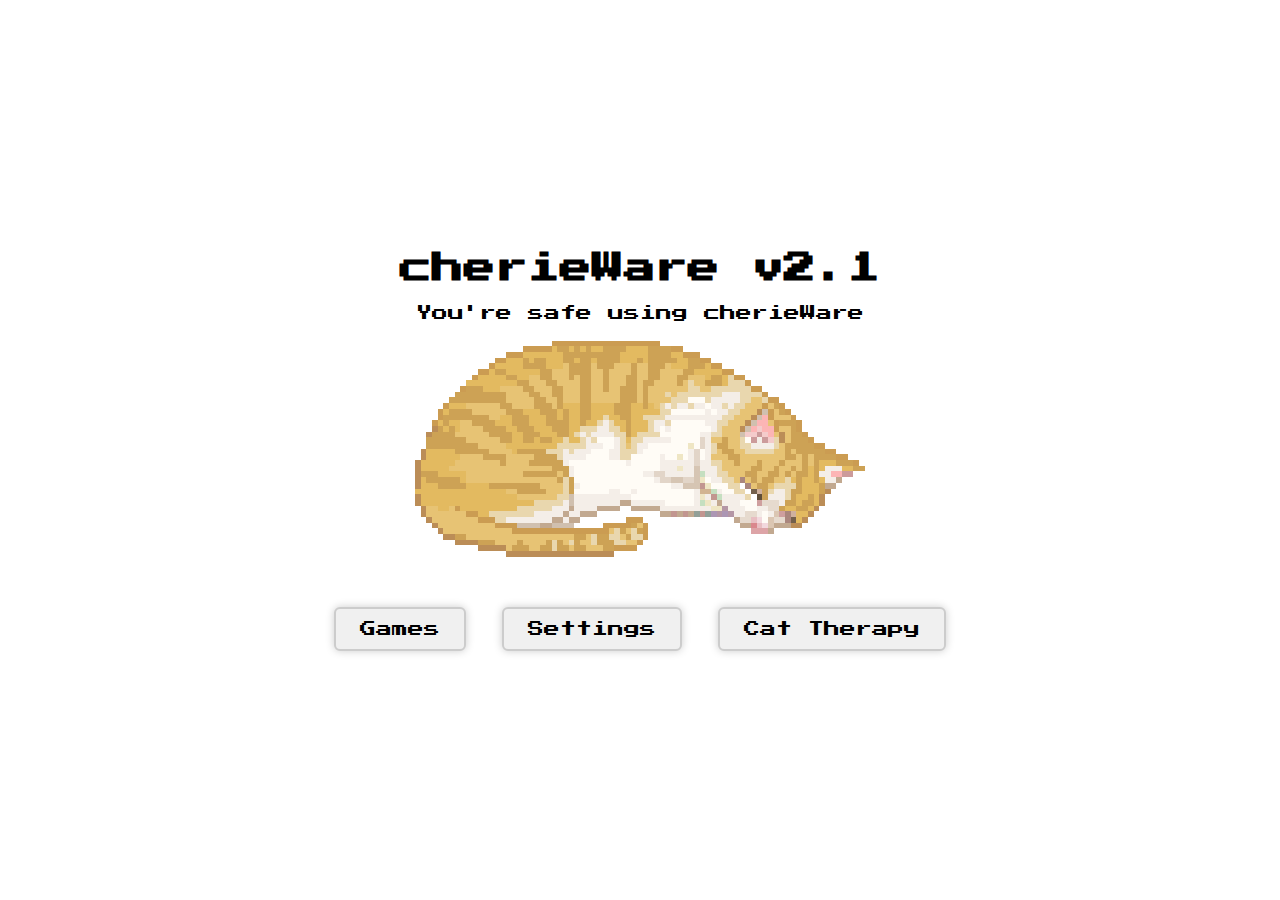
<file: index.html>
<!DOCTYPE html>
<html lang="en">
<head>
  <meta charset="UTF-8">
  <title>cherieWare v2</title>
  <link rel="stylesheet" href="css/index.css">
   <link href="https://fonts.googleapis.com/css?family=Press+Start+2P&display=swap" rel="stylesheet">
  <style>
    body {
      font-family: 'Press Start 2P', monospace, Arial, sans-serif;
    }
  </style>
  
</head>
<body>
  <div class="container">
    <h1 class="main-title">cherieWare v2.1</h1>
    <div class="subtitle">You're safe using cherieWare</div>
    <img src="images/logo.gif" alt="cherieWare logo" class="logo" />
    <div class="button-row">
      <a href="pages/games.html" class="myButton">Games</a>
      <a href="pages/settings.html" class="myButton">Settings</a>
      <a href="pages/cats.html" class="myButton">Cat Therapy</a>
    </div>
  </div>
  <script>

    const body = document.body;
    const themeClasses = [
      'light-mode','dark-mode','galaxy-theme','red-nebula-theme',
      'blue-nebula-theme','bubblegum-theme','forest-theme','citrus-theme',
      'coffee-theme','pastel-theme','rainbow-theme'
    ];
    const savedTheme = localStorage.getItem('theme');
    if (savedTheme && themeClasses.includes(savedTheme)) {
      body.classList.add(savedTheme);
    } else {
      body.classList.add('light-mode');
    }
  </script>
</body>
</html>
</file>
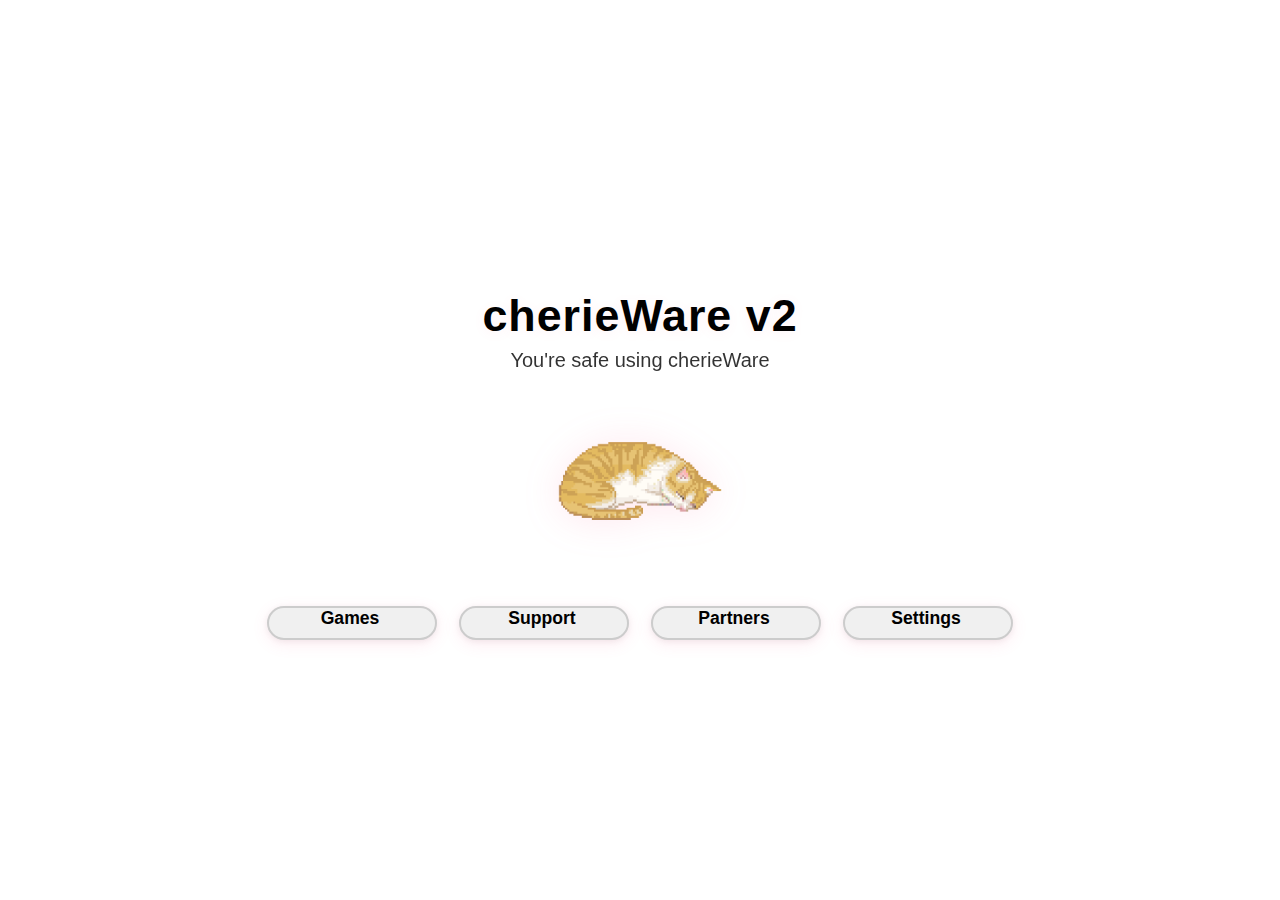
<file: cheriewarev2/index.html>
<!DOCTYPE html>
<html lang="en">
<head>
  <meta charset="UTF-8">
  <title>cherieWare v2</title>
  <link rel="stylesheet" href="css/index.css">
</head>
<body>
  <div class="container">
    <h1 class="main-title">cherieWare v2</h1>
    <div class="subtitle">You're safe using cherieWare</div>
    <img src="images/logo.gif" alt="cherieWare logo" class="logo" />
    <div class="button-row">
      <a href="pages/games.html" class="css-button-arrow--rose">Games</a>
      <a href="" class="css-button-arrow--rose">Support</a>
      <a href="pages/partners.html" class="css-button-arrow--rose">Partners</a>
      <a href="pages/settings.html" class="css-button-arrow--rose">Settings</a>
    </div>
  </div>
  <script>
    // Theme code for EVERY PAGE (except settings.html)
    const body = document.body;
    const themeClasses = [
      'light-mode','dark-mode','galaxy-theme','red-nebula-theme',
      'blue-nebula-theme','bubblegum-theme','forest-theme','citrustheme'
    ];
    const savedTheme = localStorage.getItem('theme');
    if (savedTheme && themeClasses.includes(savedTheme)) {
      body.classList.add(savedTheme);
    } else {
      body.classList.add('light-mode');
    }
  </script>
</body>
</html>
</file>
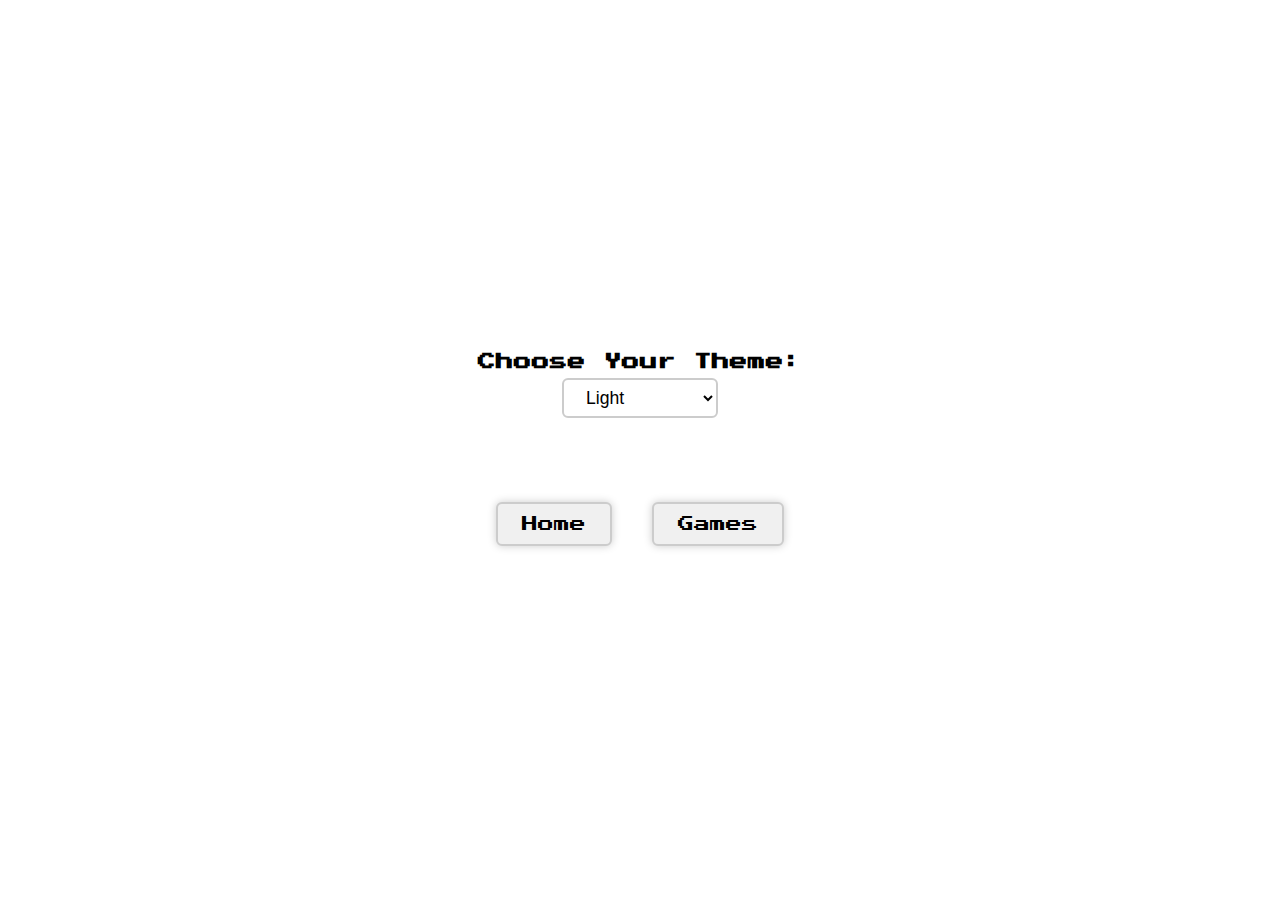
<file: pages/settings.html>
<!DOCTYPE html>
<html lang="en">
  <meta charset="UTF-8">
  <title>Settings</title>
  <link rel="stylesheet" href="../css/settings.css">
   <link href="https://fonts.googleapis.com/css?family=Press+Start+2P&display=swap" rel="stylesheet">
  <style>
    body {
      font-family: 'Press Start 2P', monospace, Arial, sans-serif;
    }
  </style>
<body>
  <div class="theme-selector-container">
    <label for="theme-select">Choose Your Theme:</label>
    <select id="theme-select">
      <option value="light-mode">Light</option>
      <option value="dark-mode">Dark</option>
      <option value="galaxy-theme">Galaxy</option>
      <option value="red-nebula-theme">Red Nebula</option>
      <option value="blue-nebula-theme">Blue Nebula</option>
      <option value="bubblegum-theme">Bubblegum</option>
      <option value="forest-theme">Forest</option>
      <option value="citrus-theme">Citrus</option>
      <option value="pastel-theme">Pastel</option>
      <option value="coffee-theme">Coffee</option>
      <option value="rainbow-theme">Rainbow</option>
    </select>
  </div>
  <div class="button-row">
    <a href="../index.html" class="myButton">Home</a>
    <a href="games.html" class="myButton">Games</a>
  
  </div>
  <script>
    const select = document.getElementById('theme-select');
    const body = document.body;

  
    const themeClasses = [
      'light-mode','dark-mode','galaxy-theme','red-nebula-theme',
      'blue-nebula-theme','bubblegum-theme','forest-theme','citrus-theme', 'pastel-theme', 'coffee-theme', 'rainbow-theme'
    
    ];

  
    const savedTheme = localStorage.getItem('theme');
    if(savedTheme && themeClasses.includes(savedTheme)) {
      body.classList.add(savedTheme);
      select.value = savedTheme;
    } else {
      body.classList.add('light-mode'); 
      select.value = 'light-mode';
    }

    select.addEventListener('change', function() {
      themeClasses.forEach(cls => body.classList.remove(cls));
      body.classList.add(this.value);
      localStorage.setItem('theme', this.value);
    });
  </script>
</body>
</html>
</file>
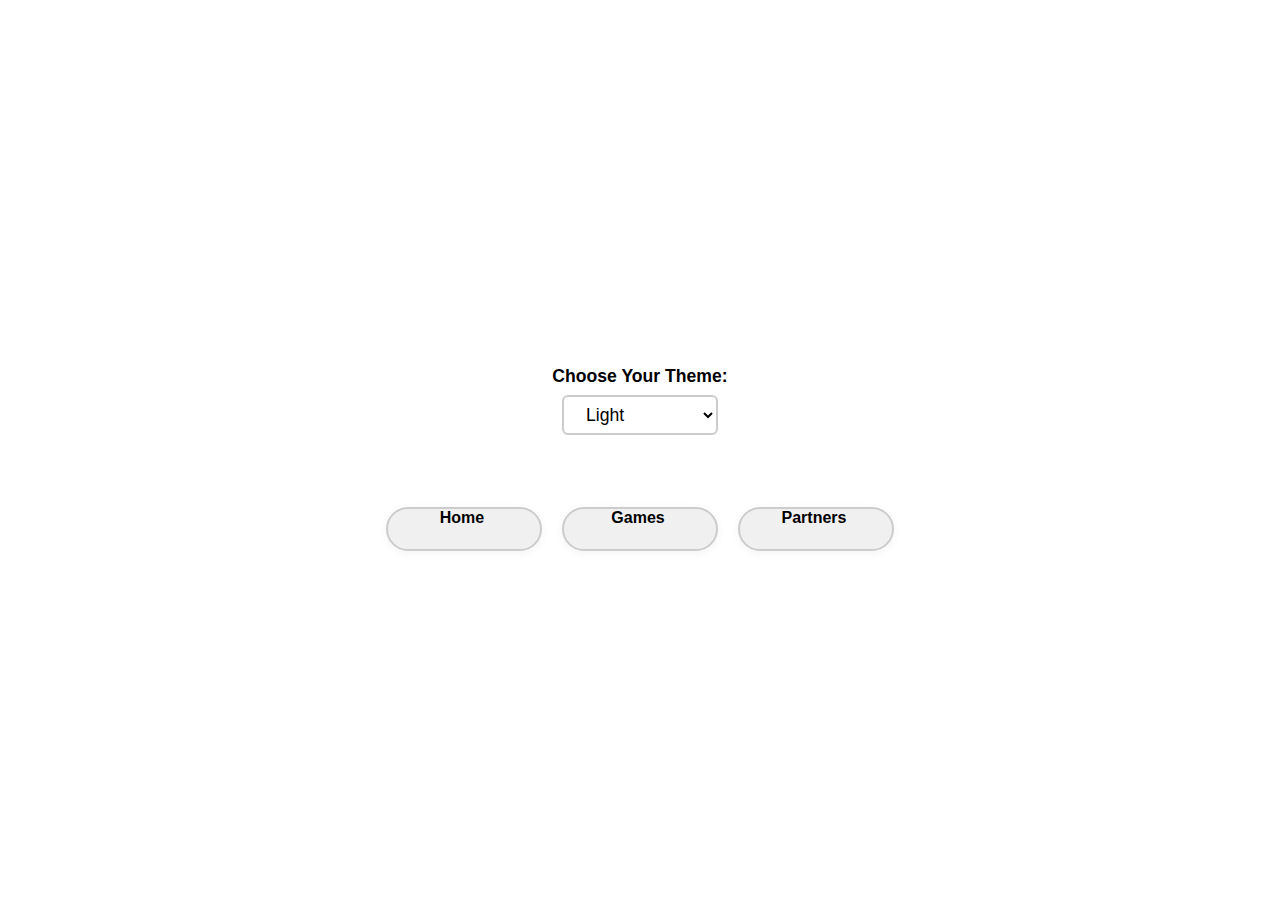
<file: cheriewarev2/pages/settings.html>
<!DOCTYPE html>
<html lang="en">
<head>
  <meta charset="UTF-8" />
  <meta name="viewport" content="width=device-width, initial-scale=1.0"/>
  <title>Settings - Theme Picker</title>
  <link rel="stylesheet" href="../css/settings.css">
</head>
<body>
  <div class="theme-selector-container">
    <label for="theme-select">Choose Your Theme:</label>
    <select id="theme-select">
      <option value="light-mode">Light</option>
      <option value="dark-mode">Dark</option>
      <option value="galaxy-theme">Galaxy</option>
      <option value="red-nebula-theme">Red Nebula</option>
      <option value="blue-nebula-theme">Blue Nebula</option>
      <option value="bubblegum-theme">Bubblegum</option>
      <option value="forest-theme">Forest</option>
      <option value="citrus-theme">Citrus</option>
      <option value="pastel-theme">Pastel</option>
      <option value="coffee-theme">Coffee</option>
      <option value="rainbow-theme">Rainbow</option>
    </select>
  </div>
  <div class="button-row">
    <a href="../index.html" class="css-button-arrow--rose">Home</a>
    <a href="games.html" class="css-button-arrow--rose">Games</a>
    <a href="partners.html" class="css-button-arrow--rose">Partners</a>
  </div>
  <script>
    const select = document.getElementById('theme-select');
    const body = document.body;

    // List of theme classes - now includes "citrus-theme"
    const themeClasses = [
      'light-mode','dark-mode','galaxy-theme','red-nebula-theme',
      'blue-nebula-theme','bubblegum-theme','forest-theme','citrus-theme', 'pastel-theme', 'coffee-theme', 'rainbow-theme'
    
    ];

    // On load: set theme from storage
    const savedTheme = localStorage.getItem('theme');
    if(savedTheme && themeClasses.includes(savedTheme)) {
      body.classList.add(savedTheme);
      select.value = savedTheme;
    } else {
      body.classList.add('light-mode'); // fallback/default
      select.value = 'light-mode';
    }

    select.addEventListener('change', function() {
      themeClasses.forEach(cls => body.classList.remove(cls));
      body.classList.add(this.value);
      localStorage.setItem('theme', this.value);
    });
  </script>
</body>
</html>
</file>
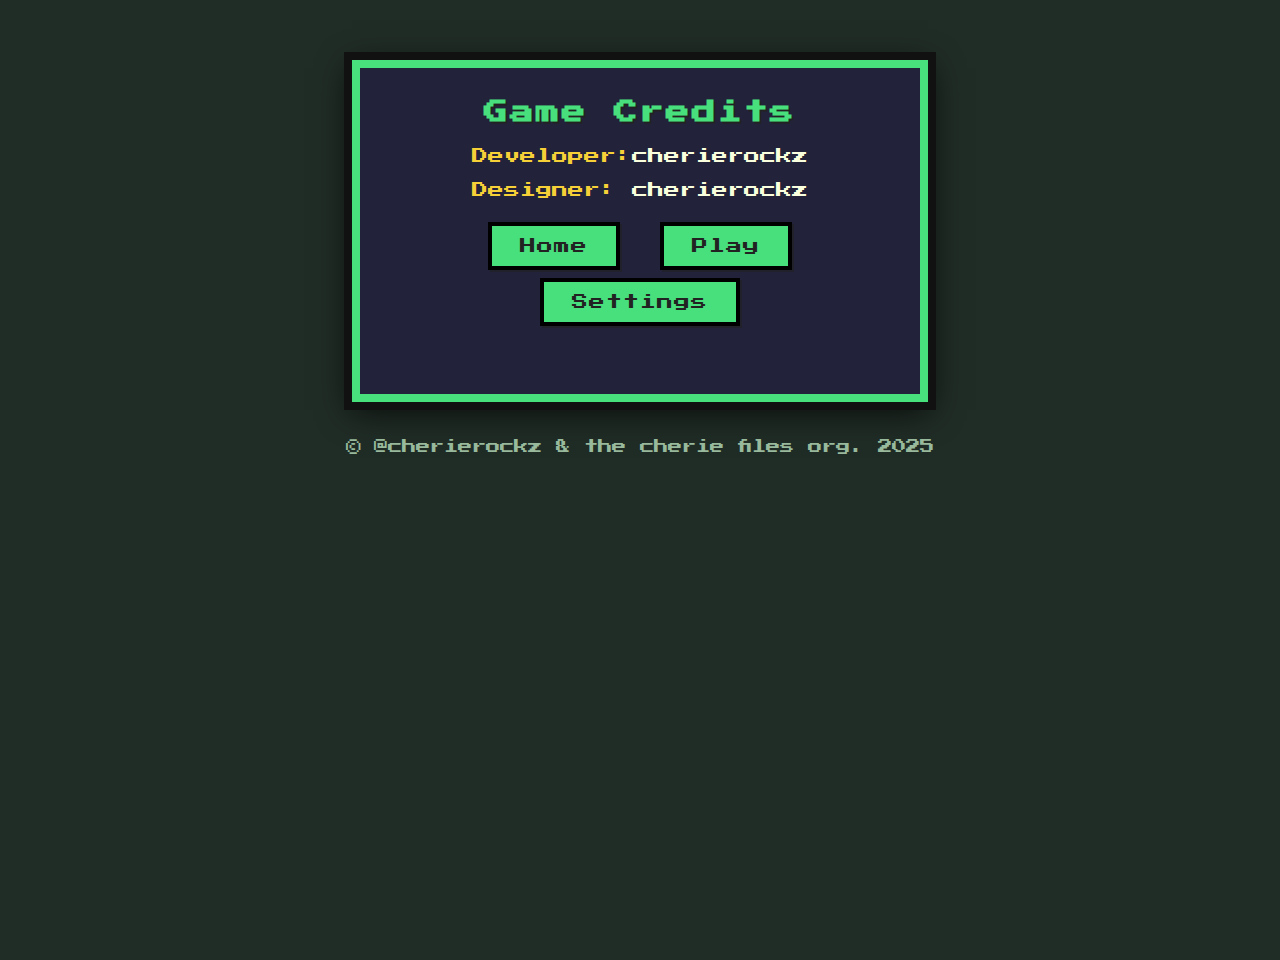
<file: filesgx/snake-remake-html-main/natlol/credits.html>
<!DOCTYPE html>
<html lang="en">
<head>
    <meta charset="UTF-8">
    <title>Credits - Snake Browser Port</title>
    <meta name="viewport" content="width=device-width, initial-scale=1.0">
    <link href="https://fonts.googleapis.com/css?family=Press+Start+2P&display=swap" rel="stylesheet">
    <style>
        body {
            background: #202c26;
            color: #faffdd;
            font-family: 'Press Start 2P', Arial, sans-serif;
            margin: 0;
            min-height: 100vh;
        }
        .container {
            max-width: 500px;
            margin: 60px auto 0 auto;
            background: #22223b;
            border: 8px solid #48e07d;
            border-radius: 0;
            box-shadow: 0 0 0 8px #111, 0 8px 32px #000c;
            padding: 32px 30px 28px 30px;
        }
        h1 {
            color: #48e07d;
            font-size: 1.5rem;
            margin: 0 0 24px 0;
            text-align: center;
            letter-spacing: 2px;
            text-shadow: 2px 2px #222;
        }
        ul {
            list-style: none;
            padding: 0;
            margin: 0 0 32px 0;
            text-align: center;
        }
        li {
            margin-bottom: 18px;
            font-size: 1em;
        }
        .role {
            color: #f7d038;
            display: inline-block;
            min-width: 90px;
        }
        a, a:visited {
            color: #fa435a;
            text-decoration: none;
            transition: color 0.13s;
        }
        a:hover {
            color: #f7d038;
        }
        .button-bar {
            text-align: center;
            margin-top: 24px;
        }
        button, .home-btn {
            font-family: 'Press Start 2P', Arial, sans-serif;
            background: #48e07d;
            color: #222;
            border: 4px solid #000;
            box-shadow: 2px 2px #2229;
            padding: 12px 28px;
            font-size: 1em;
            border-radius: 0;
            cursor: pointer;
            margin: 0 12px 8px 12px;
            letter-spacing: 1px;
            transition: background 0.13s, color 0.13s;
            text-decoration: none;
            display: inline-block;
        }
        button:hover, .home-btn:hover {
            background: #80f9a2;
            color: #120a20;
        }
        .footer {
            text-align: center;
            margin: 38px 0 12px 0;
            color: #98b99c;
            font-size: 0.9em;
        }
    </style>
</head>
<body>
    <div class="container">
        <h1>Game Credits</h1>
        <ul>
            <li><span class="role">Developer:</span>cherierockz</li>
            <li><span class="role">Designer:</span> cherierockz</li
        </ul>
        <div class="button-bar">
            <a href="index.html" class="home-btn">Home</a>
            <a href="game.html" class="home-btn">Play</a>
            <a href="settings.html" class="home-btn">Settings</a>
        </div>
    </div>
    <div class="footer">
        &copy; @cherierockz & the cherie files org. 2025
    </div>
</body>
</html>
</file>
<file: css/index.css>
@import url('https://fonts.googleapis.com/css?family=Press+Start+2P&display=swap');
:root {
  --background-color: #fff4fa;
  --text-color: #222;
  --button-bg-color: #ff6392;
  --button-text-color: #fff;
  --button-border-color: #ff98c2;
  --link-color: #ff6392;
}


.dark-mode {
  --background-color: #121212;
  --text-color: #ffffff;
  --button-bg-color: #1e1e1e;
  --button-text-color: #ffffff;
  --button-border-color: #333333;
  --link-color: #bb86fc;
}
.light-mode {
  --background-color: #ffffff;
  --text-color: #000000;
  --button-bg-color: #f0f0f0;
  --button-text-color: #000000;
  --button-border-color: #cccccc;
  --link-color: #1a0dab;
}
.galaxy-theme {
  --background-color: #0b0033;
  --text-color: #ffffff;
  --button-bg-color: #1a0033;
  --button-text-color: #ffffff;
  --button-border-color: #330066;
  --link-color: #ff66ff;
  --gradient-start: #330066;
  --gradient-end: #ff66ff;
}
.red-nebula-theme {
  --background-color: #330000;
  --text-color: #ffffff;
  --button-bg-color: #660000;
  --button-text-color: #ffffff;
  --button-border-color: #990000;
  --link-color: #ff3333;
  --gradient-start: #ff3300;
  --gradient-end: #ffcc00;
}
.blue-nebula-theme {
  --background-color: #000033;
  --text-color: #ffffff;
  --button-bg-color: #000066;
  --button-text-color: #ffffff;
  --button-border-color: #000099;
  --link-color: #3399ff;
  --gradient-start: #0000cc;
  --gradient-end: #00ccff;
}
.bubblegum-theme {
  --background-color: #ffe6f0;
  --text-color: #330033;
  --button-bg-color: #ff99cc;
  --button-text-color: #330033;
  --button-border-color: #ff66b2;
  --link-color: #cc0066;
  --gradient-start: #ff66b2;
  --gradient-end: #ffccff;
}
.forest-theme {
  --background-color: #e6ffe6;
  --text-color: #003300;
  --button-bg-color: #99cc99;
  --button-text-color: #003300;
  --button-border-color: #66b266;
  --link-color: #006600;
  --gradient-start: #006600;
  --gradient-end: #66ff66;
}
.citrus-theme {
  --background-color: #fffde7;        
  --text-color: #426b1f;             
  --button-bg-color: #ffe066;        
  --button-text-color: #fff;          
  --button-border-color: #ffa600;     
  --link-color: #70c744;   
  --gradient-start: #ffcc00;
  --gradient-end: #70c744;           
}
.pastel-theme {
  --background-color: #f0e6ff;
  --text-color: #330033;
  --button-bg-color: #cc99ff;
  --button-text-color: #330033;
  --button-border-color: #b266ff;
  --link-color: #8000ff;
  --gradient-start: #b266ff;
  --gradient-end: #ff99ff;
}
.coffee-theme {
  --background-color: #f3e5d5;
  --text-color: #4b2e1e;
  --button-bg-color: #d2b48c;
  --button-text-color: #4b2e1e;
  --button-border-color: #a67c52;
  --link-color: #8b4513;
  --gradient-start: #a67c52;
  --gradient-end: #d2b48c;
}
.rainbow-theme {
  --background-color: #ffffff;
  --text-color: #000000;
  --button-bg-color: linear-gradient(45deg, red, orange, yellow, green, blue, indigo, violet);
  --button-text-color: #ffffff;
  --button-border-color: #cccccc;
  --link-color: #ff00ff;
  --gradient-start: red;
  --gradient-end: violet;
    animation: rainbowGradient 5s ease infinite;
}
@keyframes rainbowGradient {
  0% { background-position: 0% 50%; }
  50% { background-position: 100% 50%; }
  100% { background-position: 0% 50%; }
}


html, body {
  height: 100%;
  width: 100%;
  margin: 0;
  padding: 0;
  font-family: 'Segoe UI', 'Roboto', Arial, sans-serif;
  background: var(--background-color);
  color: var(--text-color);
}


body {
  min-height: 100vh;
  display: flex;
  justify-content: center;
  align-items: center;
  transition: background 0.4s, color 0.3s;
  cursor: url('Nekopara-Normal-Select.cur'), auto;
}


.myButton:hover,
.css-button-arrow--rose:hover,
.imagebutton:hover {
  cursor: url('Nekopara-Link-Select-NEW.cur'), pointer;
}

.container {
  display: flex;
  flex-direction: column;
  align-items: center;
  width: 100%;
  max-width: 700px;
  margin: 0 auto;
}

.button-row {
  display: flex;
  flex-wrap: wrap;
  justify-content: center;
  gap: 16px;
  margin-top: 24px;
  width: 100%;
  max-width: 680px;
}

.myButton {
 font-family: 'Press Start 2P', monospace, Arial, sans-serif !important;
  font-size: 16px;
  color: var(--button-text-color);
  background: var(--button-bg-color);
  border: 2px solid var(--button-border-color);
  padding: 12px 24px;
  border-radius: 6px;
  box-shadow: 0 0 8px var(--button-border-color, #ffb6c1);
  transition: all 0.2s ease-in-out;
  cursor: pointer;
  text-decoration: none;
  display: inline-block;
  margin: 12px 10px 18px 10px;
}

.myButton:hover {
  background: var(--link-color);
  color: var(--background-color);
  box-shadow: 0 0 16px var(--button-border-color, #ffb6c1);
  transform: scale(1.06);
  border-color: var(--link-color);
}


@media (max-width: 600px) {
  .button-row {
    max-width: 99vw;
    gap: 8px;
  }
  .css-button-arrow--rose {
    min-width: 82px;
    font-size: 0.97em;
    padding-left: 8px;
    padding-right: 8px;
    height: 36px;
  }
  .logo {
    width: 90px;
    height: 90px;
  }
  .main-title {
    font-size: 1.3rem;
  }
}
</file>
<file: cheriewarev2/css/index.css>
:root {
  --background-color: #fff4fa;
  --text-color: #222;
  --button-bg-color: #ff6392;
  --button-text-color: #fff;
  --button-border-color: #ff98c2;
  --link-color: #ff6392;
}

/* Theme classes: only define variables! */
.light-mode {
  --background-color: #ffffff;
  --text-color: #000000;
  --button-bg-color: #f0f0f0;
  --button-text-color: #000000;
  --button-border-color: #cccccc;
  --link-color: #1a0dab;
}
.dark-mode {
  --background-color: #121212;
  --text-color: #ffffff;
  --button-bg-color: #1e1e1e;
  --button-text-color: #ffffff;
  --button-border-color: #333333;
  --link-color: #bb86fc;
}
.galaxy-theme {
  --background-color: #0b0033;
  --text-color: #ffffff;
  --button-bg-color: #1a0033;
  --button-text-color: #ffffff;
  --button-border-color: #330066;
  --link-color: #ff66ff;
}
.red-nebula-theme {
  --background-color: #330000;
  --text-color: #ffffff;
  --button-bg-color: #660000;
  --button-text-color: #ffffff;
  --button-border-color: #990000;
  --link-color: #ff3333;
}
.blue-nebula-theme {
  --background-color: #000033;
  --text-color: #ffffff;
  --button-bg-color: #000066;
  --button-text-color: #ffffff;
  --button-border-color: #000099;
  --link-color: #3399ff;
}
.bubblegum-theme {
  --background-color: #ffe6f0;
  --text-color: #330033;
  --button-bg-color: #ff99cc;
  --button-text-color: #330033;
  --button-border-color: #ff66b2;
  --link-color: #cc0066;
}
.forest-theme {
  --background-color: #e6ffe6;
  --text-color: #003300;
  --button-bg-color: #99cc99;
  --button-text-color: #003300;
  --button-border-color: #66b266;
  --link-color: #006600;
}
.citrustheme {
  --background-color: #fffde7;
  --text-color: #426b1f;
  --button-bg-color: #ffe066;
  --button-text-color: #fff;
  --button-border-color: #ffa600;
  --link-color: #70c744;
}

/* Use ONLY variables everywhere below */
html, body {
  height: 100%;
  width: 100%;
  font-family: 'Segoe UI', 'Roboto', Arial, sans-serif;
  background: var(--background-color);
  color: var(--text-color);
  margin: 0;
  padding: 0;
  cursor: url('Nekopara Normal Select.cur'), auto;
}

body {
  min-height: 100vh;
  display: flex;
  justify-content: center;
  align-items: center;
}

.container {
  display: flex;
  flex-direction: column;
  align-items: center;
}

.main-title {
  font-size: 2.8rem;
  color: var(--text-color);
  font-weight: 800;
  margin-bottom: 8px;
  letter-spacing: 1px;
  text-shadow: 0 2px 12px rgba(255,99,146,0.08);
}

.subtitle {
  font-size: 1.25rem;
  color: var(--text-color);
  margin-bottom: 18px;
  font-weight: 500;
  text-align: center;
  opacity: 0.8;
}

.logo {
  width: 180px;
  height: 180px;
  object-fit: contain;
  margin-bottom: 36px;
  filter: drop-shadow(0 2px 18px rgba(255, 99, 146, 0.15));
  border-radius: 24px;
}

.button-row {
  display: flex;
  gap: 22px;
}

.css-button-arrow--rose {
  min-width: 130px;
  height: 30px;
  background: var(--button-bg-color);
  color: var(--button-text-color);
  border: 2px solid var(--button-border-color);
  padding: 0 20px 0 16px;
  font-weight: 600;
  font-family: inherit;
  font-size: 1.1em;
  cursor: pointer;
  position: relative;
  display: inline-block;
  outline: none;
  overflow: hidden;
  border-radius: 999px;
  box-shadow: 0 4px 16px 0 rgba(255, 99, 146, 0.12), 0 1.5px 6px 0 rgba(0,0,0,0.06);
  text-align: center;
  text-decoration: none;
  transition:
    background 0.22s cubic-bezier(.23,1.05,.65,1),
    box-shadow 0.22s,
    color 0.22s,
    border 0.22s,
    padding 0.3s cubic-bezier(.23,1.05,.65,1);
}

.css-button-arrow--rose:hover {
  background: var(--link-color);
  color: var(--background-color);
  border-color: var(--link-color);
  padding-right: 34px;
  padding-left: 22px;
  letter-spacing: 0.5px;
}

.css-button-arrow--rose:after {
  content: "\00BB";
  position: absolute;
  top: 0;
  right: -24px;
  font-size: 22px;
  line-height: 44px;
  opacity: 0;
  transition:
    right 0.35s cubic-bezier(.23,1.05,.65,1),
    opacity 0.35s cubic-bezier(.23,1.05,.65,1);
}

.css-button-arrow--rose:hover:after {
  opacity: 1;
  right: 16px;
}

a {
  color: var(--link-color);
  transition: color 0.2s;
}
</file>
<file: css/settings.css>
@import url('https://fonts.googleapis.com/css?family=Press+Start+2P&display=swap');


:root {
  --background-color: #fff4fa;
  --text-color: #222;
  --button-bg-color: #ff6392;
  --button-text-color: #fff;
  --button-border-color: #ff98c2;
  --link-color: #ff6392;
}


.light-mode {
  --background-color: #ffffff;
  --text-color: #000000;
  --button-bg-color: #f0f0f0;
  --button-text-color: #000000;
  --button-border-color: #cccccc;
  --link-color: #1a0dab;
}
.dark-mode {
  --background-color: #121212;
  --text-color: #ffffff;
  --button-bg-color: #1e1e1e;
  --button-text-color: #ffffff;
  --button-border-color: #333333;
  --link-color: #bb86fc;
}
.galaxy-theme {
  --background-color: #0b0033;
  --text-color: #ffffff;
  --button-bg-color: #1a0033;
  --button-text-color: #ffffff;
  --button-border-color: #330066;
  --link-color: #ff66ff;
}
.red-nebula-theme {
  --background-color: #330000;
  --text-color: #ffffff;
  --button-bg-color: #660000;
  --button-text-color: #ffffff;
  --button-border-color: #990000;
  --link-color: #ff3333;
}
.blue-nebula-theme {
  --background-color: #000033;
  --text-color: #ffffff;
  --button-bg-color: #000066;
  --button-text-color: #ffffff;
  --button-border-color: #000099;
  --link-color: #3399ff;
}
.bubblegum-theme {
  --background-color: #ffe6f0;
  --text-color: #330033;
  --button-bg-color: #ff99cc;
  --button-text-color: #330033;
  --button-border-color: #ff66b2;
  --link-color: #cc0066;
}
.forest-theme {
  --background-color: #e6ffe6;
  --text-color: #003300;
  --button-bg-color: #99cc99;
  --button-text-color: #003300;
  --button-border-color: #66b266;
  --link-color: #006600;
}
.citrus-theme {
  --background-color: #fffde7;
  --text-color: #426b1f;
  --button-bg-color: #ffe066;
  --button-text-color: #fff;
  --button-border-color: #ffa600;
  --link-color: #70c744;
}
.pastel-theme {
  --background-color: #f0e6ff;
  --text-color: #330033;
  --button-bg-color: #cc99ff;
  --button-text-color: #330033;
  --button-border-color: #b266ff;
  --link-color: #8000ff;
}
.coffee-theme {
  --background-color: #f3e5d5;
  --text-color: #4b2e1e;
  --button-bg-color: #d2b48c;
  --button-text-color: #4b2e1e;
  --button-border-color: #a67c52;
  --link-color: #8b4513;
}
.rainbow-theme {
  --background-color: #ffffff;
  --text-color: #000000;
  --button-bg-color: linear-gradient(45deg, red, orange, yellow, green, blue, indigo, violet);
  --button-text-color: #ffffff;
  --button-border-color: #cccccc;
  --link-color: #ff00ff;
  background-size: 300% 300%;
  animation: rainbowGradient 5s ease infinite;
}
@keyframes rainbowGradient {
  0% { background-position: 0% 50%; }
  50% { background-position: 100% 50%; }
  100% { background-position: 0% 50%; }
}


body {
  min-height: 100vh;
  display: flex;
  flex-direction: column;
  align-items: center;
  justify-content: center;
  background: var(--background-color);
  color: var(--text-color);
  font-family: 'Poppins', 'Segoe UI', 'Roboto', Arial, sans-serif;
  transition: background 0.3s, color 0.3s;
  cursor: url('Nekopara-Normal-Select.cur'), auto;
}

.myButton:hover,
.css-button-arrow--rose:hover,
.imagebutton:hover {
  cursor: url('Nekopara-Link-Select-NEW.cur'), pointer;
}

.theme-selector-container {
  display: flex;
  flex-direction: column;
  align-items: center;
  margin-bottom: 36px;
}

label {
  margin-bottom: 8px;
  font-size: 1.1em;
  font-weight: 600;
}

#theme-select {
  font-size: 1.1em;
  padding: 7px 18px;
  border-radius: 6px;
  border: 2px solid var(--button-border-color);
  margin-bottom: 24px;
  color: var(--text-color);
  background: var(--background-color);
  transition: border 0.2s;
}

.button-row {
  display: flex;
  gap: 20px;
  margin-top: 12px;
}

.myButton {
 font-family: 'Press Start 2P', monospace, Arial, sans-serif !important;
  font-size: 16px;
  color: var(--button-text-color);
  background: var(--button-bg-color);
  border: 2px solid var(--button-border-color);
  padding: 12px 24px;
  border-radius: 6px;
  box-shadow: 0 0 8px var(--button-border-color, #ffb6c1);
  transition: all 0.2s ease-in-out;
  cursor: pointer;
  text-decoration: none;
  display: inline-block;
  margin: 12px 10px 18px 10px;
}

.myButton:hover {
  background: var(--link-color);
  color: var(--background-color);
  box-shadow: 0 0 16px var(--button-border-color, #ffb6c1);
  transform: scale(1.06);
  border-color: var(--link-color);
}


.imagebutton {
  width: 100px;
  height: 100px;
  border-radius: 12px;
  border: 2.5px solid var(--button-border-color);
  object-fit: cover;
  box-shadow: 0 0 8px var(--button-border-color, #ffb6c1);
  background: var(--button-bg-color);
  transition: all 0.2s;
  margin: 6px 6px 0 6px;
}

.imagebutton:hover {
  transform: scale(1.08) rotate(-5deg);
  box-shadow: 0 0 24px var(--button-border-color, #ffb6c1), 0 0 36px var(--button-border-color, #ffb6c1);
  filter: brightness(1.2) contrast(1.1) drop-shadow(0 0 4px var(--button-border-color, #ffb6c1));
}


@media (max-width: 600px) {
  .button-row {
    max-width: 99vw;
    gap: 8px;
  }
  .css-button-arrow--rose {
    min-width: 82px;
    font-size: 0.97em;
    padding-left: 8px;
    padding-right: 8px;
    height: 36px;
  }
  .logo {
    width: 90px;
    height: 90px;
  }
  .main-title {
    font-size: 1.3rem;
  }
  .imagebutton {
    width: 65px;
    height: 65px;
  }
}
</file>
<file: cheriewarev2/css/settings.css>
:root {
  --background-color: #fff4fa;
  --text-color: #222;
  --button-bg-color: #ff6392;
  --button-text-color: #fff;
  --button-border-color: #ff98c2;
  --link-color: #ff6392;
}

body {
  min-height: 100vh;
  display: flex;
  flex-direction: column;
  align-items: center;
  justify-content: center;
  background: var(--background-color);
  color: var(--text-color);
  font-family: 'Segoe UI', 'Roboto', Arial, sans-serif;
  transition: background 0.3s, color 0.3s;
}

.theme-selector-container {
  display: flex;
  flex-direction: column;
  align-items: center;
  margin-bottom: 36px;
}

label {
  margin-bottom: 8px;
  font-size: 1.1em;
  font-weight: 600;
}

#theme-select {
  font-size: 1.1em;
  padding: 7px 18px;
  border-radius: 6px;
  border: 2px solid var(--button-border-color);
  margin-bottom: 24px;
  color: var(--text-color);
  background: var(--background-color);
  transition: border 0.2s;
}

.button-row {
  display: flex;
  gap: 20px;
  margin-top: 12px;
}

.css-button-arrow--rose {
  min-width: 120px;
  height: 40px;
  color: var(--button-text-color);
  padding: 0 18px 0 14px;
  font-weight: 600;
  font-family: inherit;
  font-size: 1em;
  cursor: pointer;
  position: relative;
  display: inline-block;
  outline: none;
  overflow: hidden;
  border: 2px solid var(--button-border-color);
  border-radius: 999px;
  background: var(--button-bg-color);
  box-shadow: 0 2px 10px 0 rgba(0,0,0,0.05);
  text-align: center;
  text-decoration: none;
  transition:
    background 0.22s,
    color 0.22s,
    border 0.22s,
    box-shadow 0.22s,
    padding 0.22s;
}

.css-button-arrow--rose:hover {
  background: var(--link-color);
  color: var(--background-color);
  border-color: var(--link-color);
  padding-right: 28px;
  padding-left: 20px;
}

.css-button-arrow--rose:after {
  content: "\00BB";
  position: absolute;
  top: 0;
  right: -18px;
  font-size: 20px;
  line-height: 40px;
  opacity: 0;
  transition:
    right 0.32s,
    opacity 0.32s;
}

.css-button-arrow--rose:hover:after {
  opacity: 1;
  right: 10px;
}


.dark-mode {
  --background-color: #121212;
  --text-color: #ffffff;
  --button-bg-color: #1e1e1e;
  --button-text-color: #ffffff;
  --button-border-color: #333333;
  --link-color: #bb86fc;
 
}
.light-mode {
  --background-color: #ffffff;
  --text-color: #000000;
  --button-bg-color: #f0f0f0;
  --button-text-color: #000000;
  --button-border-color: #cccccc;
  --link-color: #1a0dab;

}
.galaxy-theme {
  --background-color: #0b0033;
  --text-color: #ffffff;
  --button-bg-color: #1a0033;
  --button-text-color: #ffffff;
  --button-border-color: #330066;
  --link-color: #ff66ff;
  --gradient-start: #330066;
  --gradient-end: #ff66ff;
}
.red-nebula-theme {
  --background-color: #330000;
  --text-color: #ffffff;
  --button-bg-color: #660000;
  --button-text-color: #ffffff;
  --button-border-color: #990000;
  --link-color: #ff3333;
  --gradient-start: #ff3300;
  --gradient-end: #ffcc00;

}
.blue-nebula-theme {
  --background-color: #000033;
  --text-color: #ffffff;
  --button-bg-color: #000066;
  --button-text-color: #ffffff;
  --button-border-color: #000099;
  --link-color: #3399ff;
  --gradient-start: #0000cc;
  --gradient-end: #00ccff;
}
.bubblegum-theme {
  --background-color: #ffe6f0;
  --text-color: #330033;
  --button-bg-color: #ff99cc;
  --button-text-color: #330033;
  --button-border-color: #ff66b2;
  --link-color: #cc0066;
  --gradient-start: #ff66b2;
  --gradient-end: #ffccff;
}
.forest-theme {
  --background-color: #e6ffe6;
  --text-color: #003300;
  --button-bg-color: #99cc99;
  --button-text-color: #003300;
  --button-border-color: #66b266;
  --link-color: #006600;
  --gradient-start: #006600;
  --gradient-end: #66ff66;
}
.citrus-theme {
  --background-color: #fffde7;        
  --text-color: #426b1f;             
  --button-bg-color: #ffe066;        
  --button-text-color: #fff;          
  --button-border-color: #ffa600;     
  --link-color: #70c744;   
  --gradient-start: #ffcc00;
  --gradient-end: #70c744;           
}
.pastel-theme {
  --background-color: #f0e6ff;
  --text-color: #330033;
  --button-bg-color: #cc99ff;
  --button-text-color: #330033;
  --button-border-color: #b266ff;
  --link-color: #8000ff;
  --gradient-start: #b266ff;
  --gradient-end: #ff99ff;
}
.coffee-theme {
  --background-color: #f3e5d5;
  --text-color: #4b2e1e;
  --button-bg-color: #d2b48c;
  --button-text-color: #4b2e1e;
  --button-border-color: #a67c52;
  --link-color: #8b4513;
  --gradient-start: #a67c52;
  --gradient-end: #d2b48c;
}
.rainbow-theme {
  --background-color: #ffffff;
  --text-color: #000000;
  --button-bg-color: linear-gradient(45deg, red, orange, yellow, green, blue, indigo, violet);
  --button-text-color: #ffffff;
  --button-border-color: #cccccc;
  --link-color: #ff00ff;
  --gradient-start: red;
  --gradient-end: violet;
    animation: rainbowGradient 5s ease infinite;
}
</file>
